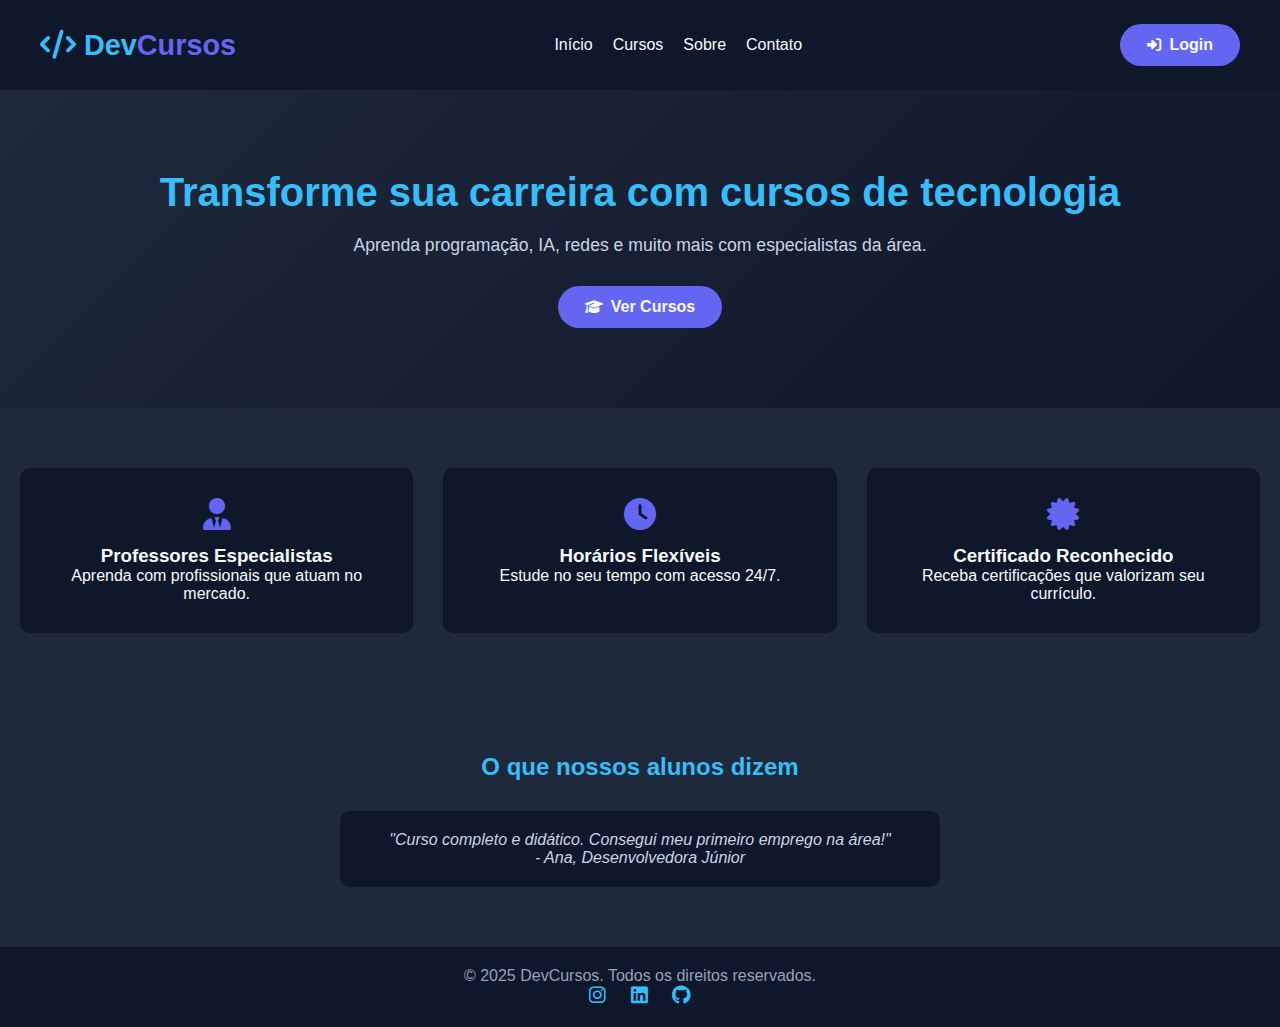
<file: index.html>
<!DOCTYPE html>
<html lang="pt-br">
<head>
  <meta charset="UTF-8" />
  <meta name="viewport" content="width=device-width, initial-scale=1.0" />
  <link rel="stylesheet" href="style2.css" />
  <link rel="shortcut icon" href="../assets/img/logo.png" type="image/x-icon"/>
  <link rel="stylesheet" href="https://cdnjs.cloudflare.com/ajax/libs/font-awesome/6.5.0/css/all.min.css" />
  <title>DevCursos - Escola de Tecnologia</title>
</head>
<body>

  <div class="header">
    <h2 class="logo">
  <a href="index.html">
    <i class="fas fa-code"></i> Dev<span>Cursos</span>
  </a>
</h2>

    <div class="nav">
      <ul>
        <li><a href="index.html">Início</a></li>
        <li><a href="cursos.html">Cursos</a></li>
        <li><a href="#">Sobre</a></li>
        <li><a href="#">Contato</a></li>
      </ul>
    </div>
    <a href="login.html" class="btn"><i class="fas fa-sign-in-alt"></i> Login</a>
  </div>

  <section class="hero">
    <div class="hero-content">
      <h1>Transforme sua carreira com cursos de tecnologia</h1>
      <p>Aprenda programação, IA, redes e muito mais com especialistas da área.</p>
      <a href="cursos.html" class="btn"><i class="fas fa-graduation-cap"></i> Ver Cursos</a>
    </div>
  </section>

  <section class="destaques">
    <div class="box">
      <i class="fas fa-user-tie"></i>
      <h3>Professores Especialistas</h3>
      <p>Aprenda com profissionais que atuam no mercado.</p>
    </div>
    <div class="box">
      <i class="fas fa-clock"></i>
      <h3>Horários Flexíveis</h3>
      <p>Estude no seu tempo com acesso 24/7.</p>
    </div>
    <div class="box">
      <i class="fas fa-certificate"></i>
      <h3>Certificado Reconhecido</h3>
      <p>Receba certificações que valorizam seu currículo.</p>
    </div>
  </section>

  <section class="testemunhos">
    <h2>O que nossos alunos dizem</h2>
    <div class="comentario">
      <p>"Curso completo e didático. Consegui meu primeiro emprego na área!"</p>
      <span>- Ana, Desenvolvedora Júnior</span>
    </div>
  </section>

  <footer>
    <p>&copy; 2025 DevCursos. Todos os direitos reservados.</p>
    <div class="social-icons">
      <a href="#"><i class="fab fa-instagram"></i></a>
      <a href="#"><i class="fab fa-linkedin"></i></a>
      <a href="#"><i class="fab fa-github"></i></a>
    </div>
  </footer>

</body>
</html>
</file>
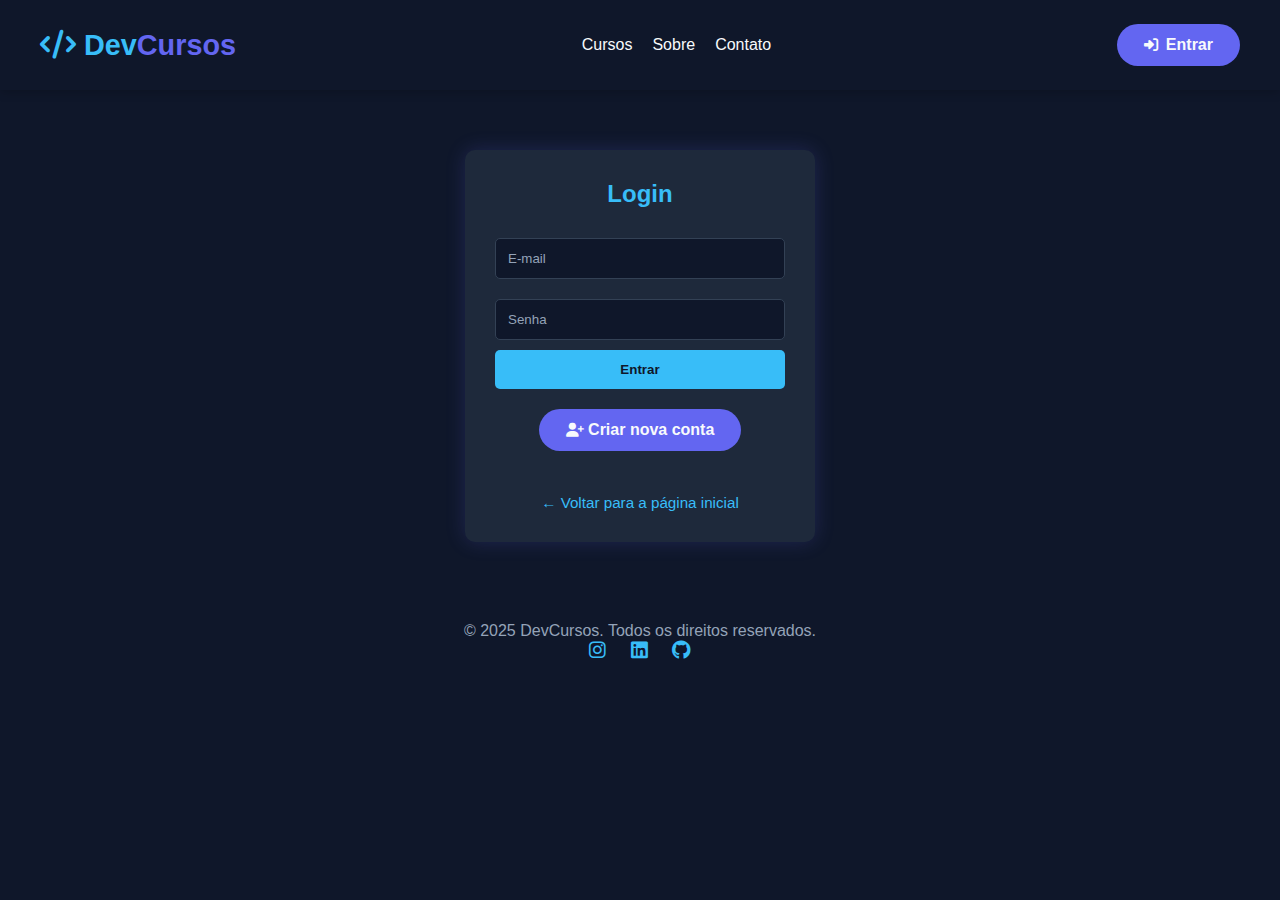
<file: login.html>
<!DOCTYPE html>
<html lang="pt-br">
<head>
  <meta charset="UTF-8" />
  <meta name="viewport" content="width=device-width, initial-scale=1.0" />
  <title>Escola de cursos - Login</title>
  <link rel="stylesheet" href="style.css"/>
    <link rel="stylesheet" href="style2.css"/>
  <link rel="stylesheet" href="https://cdnjs.cloudflare.com/ajax/libs/font-awesome/6.5.0/css/all.min.css" />
  <link rel="shortcut icon" href="../assets/img/logo.png" type="image/x-icon"/>
</head>
<body>
  <header>
    <div class="logo">
      <h2>
        <a href="index.html">
          <i class="fas fa-code"></i> Dev<span>Cursos</span>
        </a>
      </h2>
    </div>
    <div class="menu-links">
      <li><a href="cursos.html">Cursos</a></li>
      <a href="#">Sobre</a>
      <a href="#">Contato</a>
    </div>
    <a href="login.html" class="btn"><i class="fas fa-sign-in-alt"></i>Entrar</a>
  </header>

  <div class="login-container">
    <h2>Login</h2>
    <form>
      <input type="email" placeholder="E-mail" required />
      <input type="password" placeholder="Senha" required />
      <button type="submit">Entrar</button>
    </form>
    <a href="new.html" class="btn" style="margin-top: 20px; display: inline-block;">
      <i class="fa fa-user-plus"></i> Criar nova conta
    </a>
    <br><br>
    <a href="index.html" class="back-link">← Voltar para a página inicial</a>
  </div>

  <footer>
    <p>&copy; 2025 DevCursos. Todos os direitos reservados.</p>
    <div class="social-icons">
      <a href="#"><i class="fab fa-instagram"></i></a>
      <a href="#"><i class="fab fa-linkedin"></i></a>
      <a href="#"><i class="fab fa-github"></i></a>
    </div>
  </footer>
</body>
</html>
</file>
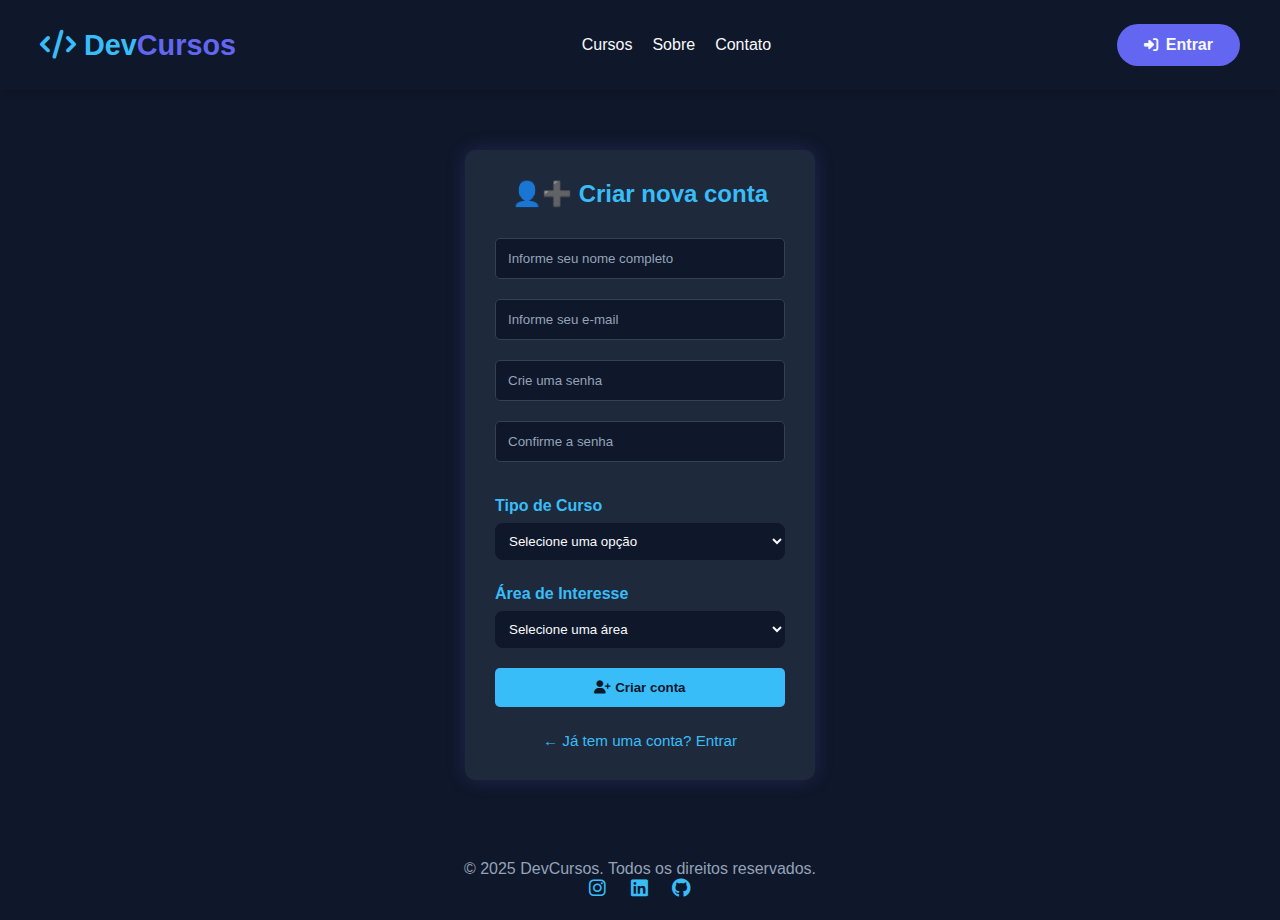
<file: new.html>
<!DOCTYPE html>
<html lang="pt-BR">
<head>
  <meta charset="UTF-8" />
  <meta name="viewport" content="width=device-width, initial-scale=1.0"/>
  <title>DevCursos - Cadastro</title>
  <link rel="stylesheet" href="style.css"/>
  <link rel="stylesheet" href="style2.css"/>
  <link rel="shortcut icon" href="../assets/img/logo.png" type="image/x-icon"/>
  <link rel="stylesheet" href="https://cdnjs.cloudflare.com/ajax/libs/font-awesome/6.5.0/css/all.min.css" />
</head>
<body>
  <header>
    <div class="logo">
      <h2>
        <a href="index.html">
          <i class="fas fa-code"></i> Dev<span>Cursos</span>
        </a>
      </h2>
    </div>
    <div class="menu-links">
      <li><a href="cursos.html">Cursos</a></li>
      <a href="#">Sobre</a>
      <a href="#">Contato</a>
    </div>
    <a href="login.html" class="btn"><i class="fas fa-sign-in-alt"></i>Entrar</a>
  </header>

  <main class="login-container">
    <h2>👤➕ Criar nova conta</h2>
    <form>
      <input type="text" placeholder="Informe seu nome completo" required />
      <input type="email" placeholder="Informe seu e-mail" required />
      <input type="password" placeholder="Crie uma senha" required />
      <input type="password" placeholder="Confirme a senha" required />

      <div class="form-group">
  <label for="tipoVisitante" class="form-label">Tipo de Curso</label>
  <select id="tipoVisitante" name="tipoCurso" class="form-select" required>
    <option value="">Selecione uma opção</option>
    <option value="integrado">Integrado</option>
    <option value="concomitante">Concomitante</option>
    <option value="profissionalizante">Profissionalizante</option>
  </select>
</div>

<div class="form-group">
  <label for="areaInteresse" class="form-label">Área de Interesse</label>
  <select id="areaInteresse" name="areaInteresse" class="form-select" required>
    <option value="">Selecione uma área</option>
    <option value="web">Desenvolvimento Web</option>
    <option value="bd">Banco de Dados</option>
    <option value="ia">Inteligência Artificial</option>
    <option value="rede">Rede de Computadores</option>
    <option value="seguranca">Segurança da Informação</option>
    <option value="nuvem">Computação em Nuvem</option>
  </select>
</div>
      <div class="upload" style="margin-top: 20px;">
      </div>

      <button type="submit"><i class="fa fa-user-plus"></i> Criar conta</button>
    </form>

    <a href="login.html" class="back-link">← Já tem uma conta? Entrar</a>
  </main>

  <footer>
    <p>&copy; 2025 DevCursos. Todos os direitos reservados.</p>
    <div class="social-icons">
      <a href="#"><i class="fab fa-instagram"></i></a>
      <a href="#"><i class="fab fa-linkedin"></i></a>
      <a href="#"><i class="fab fa-github"></i></a>
    </div>
  </footer>
</body>
</html>
</file>
<file: style2.css>
* {
  margin: 0;
  padding: 0;
  box-sizing: border-box;
}

body {
  font-family: 'Poppins', sans-serif;
  background-color: #0f172a;
  color: #f8fafc;
  transition: background-color 0.3s ease;
}

/* Cabeçalho */
.header {
  height: 10vh;
  background: linear-gradient (90deg, #0f172a, #1e293b);
  display: flex;
  align-items: center;
  justify-content: space-between;
  padding: 0 40px;
  box-shadow: 0 2px 10px rgba(0, 0, 0, 0.2);
  flex-wrap: wrap;
}

.logo {
  font-size: 1.8rem;
  color: #38bdf8;
  display: flex;
  align-items: center;
  gap: 10px;
}

.logo span {
  color: #6366f1;
  font-weight: 700;
}

.logo a {
  text-decoration: none;
  color: inherit;
}

.nav ul {
  list-style: none;
  display: flex;
  gap: 20px;
  flex-wrap: wrap;
}

.nav ul li a {
  text-decoration: none;
  color: #f8fafc;
  font-weight: 500;
  transition: color 0.3s ease;
}

.nav ul li a:hover {
  color: #38bdf8;
}

.btn {
  background-color: #6366f1;
  color: #f8fafc;
  padding: 10px 25px;
  border-radius: 30px;
  text-decoration: none;
  font-weight: bold;
  transition: all 0.3s ease;
  border: 2px solid transparent;
  display: inline-flex;
  align-items: center;
  gap: 8px;
}

.btn i {
  font-size: 0.9rem;
}

.btn:hover {
  background-color: transparent;
  color: #6366f1;
  border: 2px solid #6366f1;
}

/* Hero Section */
.hero {
  background: linear-gradient(135deg, #1e293b 0%, #0f172a 100%);
  padding: 80px 20px;
  text-align: center;
}

.hero-content h1 {
  font-size: 2.5rem;
  color: #38bdf8;
  margin-bottom: 20px;
}

.hero-content p {
  color: #cbd5e1;
  font-size: 1.1rem;
  margin-bottom: 30px;
}

/* Destaques */
.destaques {
  display: flex;
  justify-content: space-around;
  flex-wrap: wrap;
  padding: 60px 20px;
  background-color: #1e293b;
  gap: 30px;
}

.destaques .box {
  flex: 1 1 250px;
  background-color: #0f172a;
  padding: 30px;
  border-radius: 10px;
  text-align: center;
  color: #f8fafc;
  transition: transform 0.3s ease;
}

.destaques .box i {
  font-size: 2rem;
  color: #6366f1;
  margin-bottom: 15px;
}

.destaques .box:hover {
  transform: translateY(-5px);
}

/* Testemunhos */
.testemunhos {
  background-color: #1e293b;
  padding: 60px 20px;
  text-align: center;
}

.testemunhos h2 {
  color: #38bdf8;
  margin-bottom: 30px;
}

.comentario {
  max-width: 600px;
  margin: 0 auto;
  background-color: #0f172a;
  padding: 20px;
  border-radius: 10px;
  color: #cbd5e1;
  font-style: italic;
}

/* Rodapé */
footer {
  background-color: #0f172a;
  padding: 20px;
  text-align: center;
  color: #94a3b8;
}

footer .social-icons a {
  color: #38bdf8;
  margin: 0 10px;
  font-size: 1.2rem;
  transition: color 0.3s;
}

footer .social-icons a:hover {
  color: #6366f1;
}

/* Responsividade */
@media (max-width: 768px) {
  .header {
    flex-direction: column;
    height: auto;
    padding: 20px;
    gap: 15px;
    text-align: center;
  }

  .nav ul {
    flex-direction: column;
    gap: 10px;
  }

  .btn {
    width: 100%;
    justify-content: center;
  }

  .destaques {
    flex-direction: column;
    align-items: center;
  }
}
/* Estilo do formulário de cadastro */
.form-group {
  margin-top: 25px;
  text-align: left;
}

.form-label {
  display: block;
  font-weight: bold;
  color: #38bdf8;
  margin-bottom: 8px;
}

.form-select {
  width: 100%;
  padding: 10px;
  border-radius: 8px;
  border: none;
  background-color: #0f172a;
  color: #f8fafc;
}

.radio-grid {
  display: grid;
  grid-template-columns: repeat(auto-fit, minmax(250px, 1fr));
  gap: 12px;
  margin-top: 10px;
}

.radio-grid label {
  display: flex;
  align-items: center;
  gap: 8px;
  color: #f8fafc;
  background-color: #1e293b;
  padding: 10px;
  border-radius: 6px;
  transition: background 0.3s ease;
  cursor: pointer;
}

.radio-grid label:hover {
  background-color: #334155;
}

.radio-grid input[type="radio"] {
  accent-color: #6366f1;
}

.upload {
  margin-top: 20px;
  display: flex;
  align-items: center;
  gap: 10px;
}

.upload img {
  border-radius: 50%;
  width: 60px;
  height: 60px;
}
</file>
<file: style.css>
* {
  margin: 0;
  padding: 0;
  box-sizing: border-box;
}

body {
  font-family: 'Poppins', sans-serif;
  background-color: #0f172a;
  color: #f8fafc;
  transition: background-color 0.3s ease;
}

/* Cabeçalho */
header,
.header {
  height: 10vh;
  background: linear-gradient (90deg, #0f172a, #1e293b);
  display: flex;
  align-items: center;
  justify-content: space-between;
  padding: 0 40px;
  box-shadow: 0 2px 10px rgba(0, 0, 0, 0.2);
  flex-wrap: wrap;
}

.logo h2,
.logo {
  font-size: 1.8rem;
  color: #38bdf8;
  display: flex;
  align-items: center;
  gap: 10px;
}

.logo span {
  color: #6366f1;
  font-weight: 700;
}

.logo a {
  text-decoration: none;
  color: inherit;
}

.nav ul,
.menu-links {
  list-style: none;
  display: flex;
  gap: 20px;
  flex-wrap: wrap;
}

.nav ul li a,
.menu-links a {
  text-decoration: none;
  color: #f8fafc;
  font-weight: 500;
  transition: color 0.3s ease;
}

.nav ul li a:hover,
.menu-links a:hover {
  color: #38bdf8;
}

.btn {
  background-color: #6366f1;
  color: #f8fafc;
  padding: 10px 25px;
  border-radius: 30px;
  text-decoration: none;
  font-weight: bold;
  transition: all 0.3s ease;
  border: 2px solid transparent;
  display: inline-flex;
  align-items: center;
  gap: 8px;
}

.btn i {
  font-size: 0.9rem;
}

.btn:hover {
  background-color: transparent;
  color: #6366f1;
  border: 2px solid #6366f1;
}

/* Login container */
.login-container {
  width: 350px;
  margin: 60px auto;
  background-color: #1e293b;
  padding: 30px;
  border-radius: 10px;
  box-shadow: 0 0 20px rgba(99, 102, 241, 0.2);
  text-align: center;
  animation: fadeIn 0.8s ease;
}

.login-container h2 {
  margin-bottom: 20px;
  color: #38bdf8;
}

.login-container input {
  width: 100%;
  padding: 12px;
  margin: 10px 0;
  border-radius: 5px;
  border: 1px solid #334155;
  background-color: #0f172a;
  color: #f8fafc;
  transition: border 0.3s ease;
}

.login-container input:focus {
  border-color: #38bdf8;
  outline: none;
}

.login-container input::placeholder {
  color: #94a3b8;
}

.login-container button {
  width: 100%;
  padding: 12px;
  background-color: #38bdf8;
  color: #0f172a;
  border: none;
  border-radius: 5px;
  font-weight: bold;
  cursor: pointer;
  transition: background-color 0.3s;
}

.login-container button:hover {
  background-color: #0ea5e9;
}

.back-link {
  display: inline-block;
  margin-top: 25px;
  text-decoration: none;
  color: #38bdf8;
  font-size: 0.95rem;
  transition: color 0.3s;
}

.back-link:hover {
  color: #6366f1;
}

/* Responsividade */
@media (max-width: 768px) {
  header,
  .header {
    flex-direction: column;
    height: auto;
    padding: 20px;
    gap: 15px;
    text-align: center;
  }

  .nav ul,
  .menu-links {
    flex-direction: column;
    gap: 10px;
  }

  .btn {
    width: 100%;
    justify-content: center;
  }

  .login-container {
    width: 90%;
  }
}

/* Animação */
@keyframes fadeIn {
  from {
    opacity: 0;
    transform: translateY(30px);
  }
  to {
    opacity: 1;
    transform: translateY(0);
  }
}
.curso-container {
  max-width: 1200px;
  margin: 50px auto;
  padding: 0 20px;
  text-align: center;
  animation: fadeIn 1s ease;
}

.curso-container h1 {
  color: #38bdf8;
  margin-bottom: 40px;
  font-size: 2.2rem;
}

.cursos-grid {
  display: grid;
  grid-template-columns: repeat(auto-fit, minmax(280px, 1fr));
  gap: 30px;
}

.curso-card {
  background-color: #1e293b;
  padding: 25px;
  border-radius: 12px;
  box-shadow: 0 0 15px rgba(99, 102, 241, 0.2);
  transition: transform 0.3s, box-shadow 0.3s;
}

.curso-card:hover {
  transform: translateY(-5px);
  box-shadow: 0 0 25px rgba(99, 102, 241, 0.4);
}

.curso-card .icon {
  font-size: 2.5rem;
  color: #6366f1;
  margin-bottom: 15px;
}

.curso-card h3 {
  color: #38bdf8;
  margin-bottom: 10px;
}

.curso-card p {
  color: #cbd5e1;
  font-size: 0.95rem;
  margin-bottom: 15px;
}

.detalhes {
  text-decoration: none;
  color: #38bdf8;
  font-weight: 500;
  transition: color 0.3s;
}

.detalhes:hover {
  color: #6366f1;
}

@keyframes fadeIn {
  from {
    opacity: 0;
    transform: translateY(30px);
  }
  to {
    opacity: 1;
    transform: translateY(0);
  }
}
.hero {
  background: linear-gradient(135deg, #1e293b 0%, #0f172a 100%);
  padding: 80px 20px;
  text-align: center;
}

.hero-content h1 {
  font-size: 2.5rem;
  color: #38bdf8;
  margin-bottom: 20px;
}

.hero-content p {
  color: #cbd5e1;
  font-size: 1.1rem;
  margin-bottom: 30px;
}
/* Estilo para o formulário de seleção de cursos */
.form-group {
  margin-top: 25px;
  text-align: left;
}

.form-label {
  display: block;
  font-weight: bold;
  color: #38bdf8;
  margin-bottom: 8px;
}

.form-select {
    width: 100%;
    padding: 10px;
    border-radius: 8px;
    border: none;
    background-color: #0f172a;
    color: #f8fafc;
}

.radio-grid {
  display: grid;
  grid-template-columns: repeat(auto-fit, minmax(250px, 1fr));
  gap: 12px;
  margin-top: 10px;
}

.radio-grid label {
  display: flex;
  align-items: center;
  gap: 8px;
  color: #f8fafc;
  background-color: #1e293b;
  padding: 10px;
  border-radius: 6px;
  transition: background 0.3s ease;
  cursor: pointer;
}

.radio-grid label:hover {
  background-color: #334155;
}

.radio-grid input[type="radio"] {
  accent-color: #6366f1;
}
</file>
